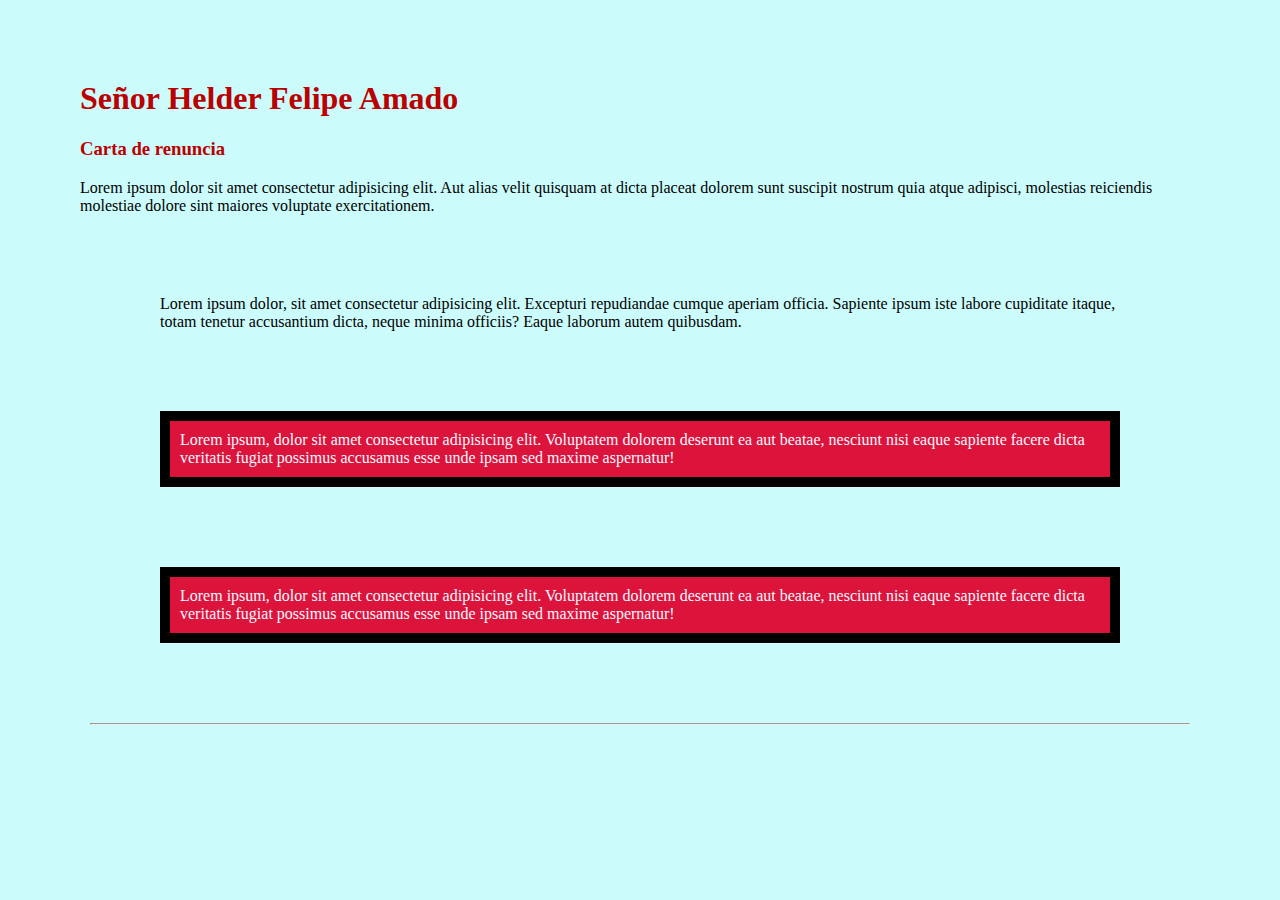
<file: index.html>
<!DOCTYPE html>
<html lang="en">
<head>
  <meta charset="UTF-8">
  <meta name="viewport" content="width=device-width, initial-scale=1.0">
  <title>clases</title>
  <link rel="stylesheet" href="estilos.css">
</head>
<body>
  <headder>
        <h1>Señor Helder Felipe Amado</h1>
        <h3>Carta de renuncia</h3>
    </headder>
    <p>Lorem ipsum dolor sit amet consectetur adipisicing elit. Aut alias velit quisquam at dicta placeat dolorem sunt suscipit nostrum quia atque adipisci, molestias reiciendis molestiae dolore sint maiores voluptate exercitationem.</p>
    <p id="texto2">Lorem ipsum dolor, sit amet consectetur adipisicing elit. Excepturi repudiandae cumque aperiam officia. Sapiente ipsum iste labore cupiditate itaque, totam tenetur accusantium dicta, neque minima officiis? Eaque laborum autem quibusdam.
    </p>
    <p class="caja">Lorem ipsum, dolor sit amet consectetur adipisicing elit. Voluptatem dolorem deserunt ea aut beatae, nesciunt nisi eaque sapiente facere dicta veritatis fugiat possimus accusamus esse unde ipsam sed maxime aspernatur!</p>
    <p class="caja">Lorem ipsum, dolor sit amet consectetur adipisicing elit. Voluptatem dolorem deserunt ea aut beatae, nesciunt nisi eaque sapiente facere dicta veritatis fugiat possimus accusamus esse unde ipsam sed maxime aspernatur!</p>
    <hr>

</body>
</html>
</file>
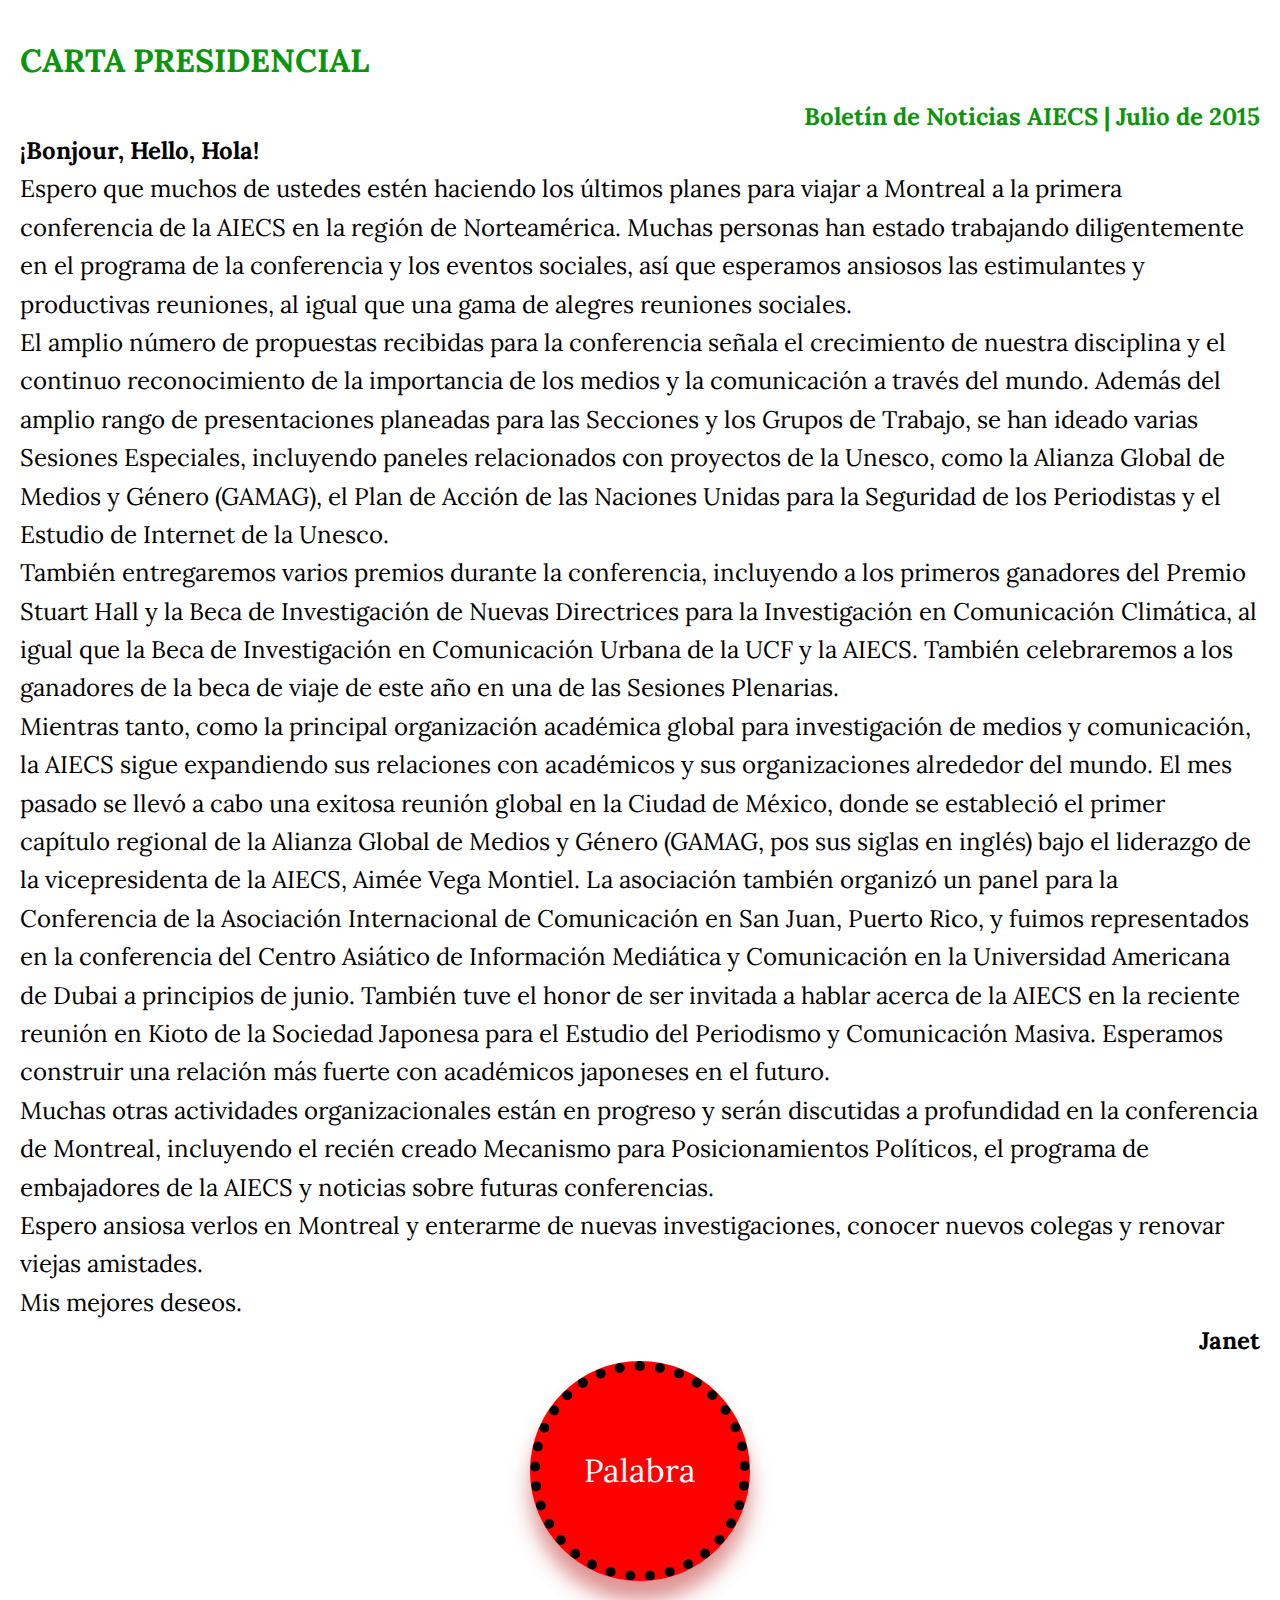
<file: cartaparacss.html>
<!DOCTYPE html>
<html lang="es">
  <head>
    <meta charset="UTF-8" />
    <meta name="viewport" content="width=device-width, initial-scale=1.0" />
    <title>Carta</title>
    <link rel="stylesheet" href="estilo_de_carta.css" />
  </head>
  <body>
    <h1>CARTA PRESIDENCIAL</h1>
    <h2>Boletín de Noticias AIECS | Julio de 2015</h2>
    <p class="bold">¡Bonjour, Hello, Hola!</p>
    <p class="parrafo">
      Espero que muchos de ustedes estén haciendo los últimos planes para viajar
      a Montreal a la primera conferencia de la AIECS en la región de
      Norteamérica. Muchas personas han estado trabajando diligentemente en el
      programa de la conferencia y los eventos sociales, así que esperamos
      ansiosos las estimulantes y productivas reuniones, al igual que una gama
      de alegres reuniones sociales.
    </p>
    <p class="parrafo">
      El amplio número de propuestas recibidas para la conferencia señala el
      crecimiento de nuestra disciplina y el continuo reconocimiento de la
      importancia de los medios y la comunicación a través del mundo. Además del
      amplio rango de presentaciones planeadas para las Secciones y los Grupos
      de Trabajo, se han ideado varias Sesiones Especiales, incluyendo paneles
      relacionados con proyectos de la Unesco, como la Alianza Global de Medios
      y Género (GAMAG), el Plan de Acción de las Naciones Unidas para la
      Seguridad de los Periodistas y el Estudio de Internet de la Unesco.
    </p>
    <p class="parrafo">
      También entregaremos varios premios durante la conferencia, incluyendo a
      los primeros ganadores del Premio Stuart Hall y la Beca de Investigación
      de Nuevas Directrices para la Investigación en Comunicación Climática, al
      igual que la Beca de Investigación en Comunicación Urbana de la UCF y la
      AIECS. También celebraremos a los ganadores de la beca de viaje de este
      año en una de las Sesiones Plenarias.
    </p>
    <p class="parrafo">
      Mientras tanto, como la principal organización académica global para
      investigación de medios y comunicación, la AIECS sigue expandiendo sus
      relaciones con académicos y sus organizaciones alrededor del mundo. El mes
      pasado se llevó a cabo una exitosa reunión global en la Ciudad de México,
      donde se estableció el primer capítulo regional de la Alianza Global de
      Medios y Género (GAMAG, pos sus siglas en inglés) bajo el liderazgo de la
      vicepresidenta de la AIECS, Aimée Vega Montiel. La asociación también
      organizó un panel para la Conferencia de la Asociación Internacional de
      Comunicación en San Juan, Puerto Rico, y fuimos representados en la
      conferencia del Centro Asiático de Información Mediática y Comunicación en
      la Universidad Americana de Dubai a principios de junio. También tuve el
      honor de ser invitada a hablar acerca de la AIECS en la reciente reunión
      en Kioto de la Sociedad Japonesa para el Estudio del Periodismo y
      Comunicación Masiva. Esperamos construir una relación más fuerte con
      académicos japoneses en el futuro.
    </p>
    <p class="parrafo">
      Muchas otras actividades organizacionales están en progreso y serán
      discutidas a profundidad en la conferencia de Montreal, incluyendo el
      recién creado Mecanismo para Posicionamientos Políticos, el programa de
      embajadores de la AIECS y noticias sobre futuras conferencias.
    </p>
    <p class="parrafo">
      Espero ansiosa verlos en Montreal y enterarme de nuevas investigaciones,
      conocer nuevos colegas y renovar viejas amistades.
    </p>
    <p class="parrafo">Mis mejores deseos.</p>
    <p class="bold derecha">Janet</p>
    <a href="link">palabra</a>
  </body>
</html>
</file>
<file: estilos.css>
body{
  margin: 80px;
  background: rgb(204, 251, 251);
}

h1, h3{
  color: rgb(186, 0, 0);
}
.caja{

  background-color: crimson;
  margin: 80px;
  border: solid 10px #000;
  color: aliceblue;
  padding: 10px;
}
p[id="texto2"]{
  margin: 80px;

}

hr{
  /*margin-top: 20px;
  margin-left: 20px;
  margin-bottom: 20px;
  margin-right: 30px;*/
  margin: 30px 10px 20px;
  }
</file>
<file: estilo_de_carta.css>
@import url('https://fonts.googleapis.com/css2?family=Lora:ital,wght@0,400..700;1,400..700&display=swap');
*{
  margin: 0px;
  padding: 0px;
  border: 0px;
}
body{
  background-color: white;
  padding: 20px;
  font-family: "Lora", serif;
}
h1{
  margin: 20px 0px;
}
h2{
  text-align: right;
}
h1, h2{
  color: rgb(12, 148, 12);
}
p.parrafo{
  font-size: 24px;
  color: black;
}
p{
  font-size: 18px;
  line-height: 1.6;
}
p.bold{
  font-weight: bold;
  font-size: 24px;
}
p.bold.derecha{
  font-weight: bold;
  text-align: right;
  font-size: 24px;
}
a{
  align-items: center;
  font-size: 32px;
  color: white;
  text-decoration: none;
  background-color: red;
  width: 200px;
  height: 200px;
  text-transform: capitalize;
  display: block;
  text-align: center;
  margin:0 auto;
  border-radius: 50%;
  place-content: center;
  border: dotted 10px black;
  box-shadow: 0px 20px 20px rgba(192, 39, 39, 0.5);
}
</file>
